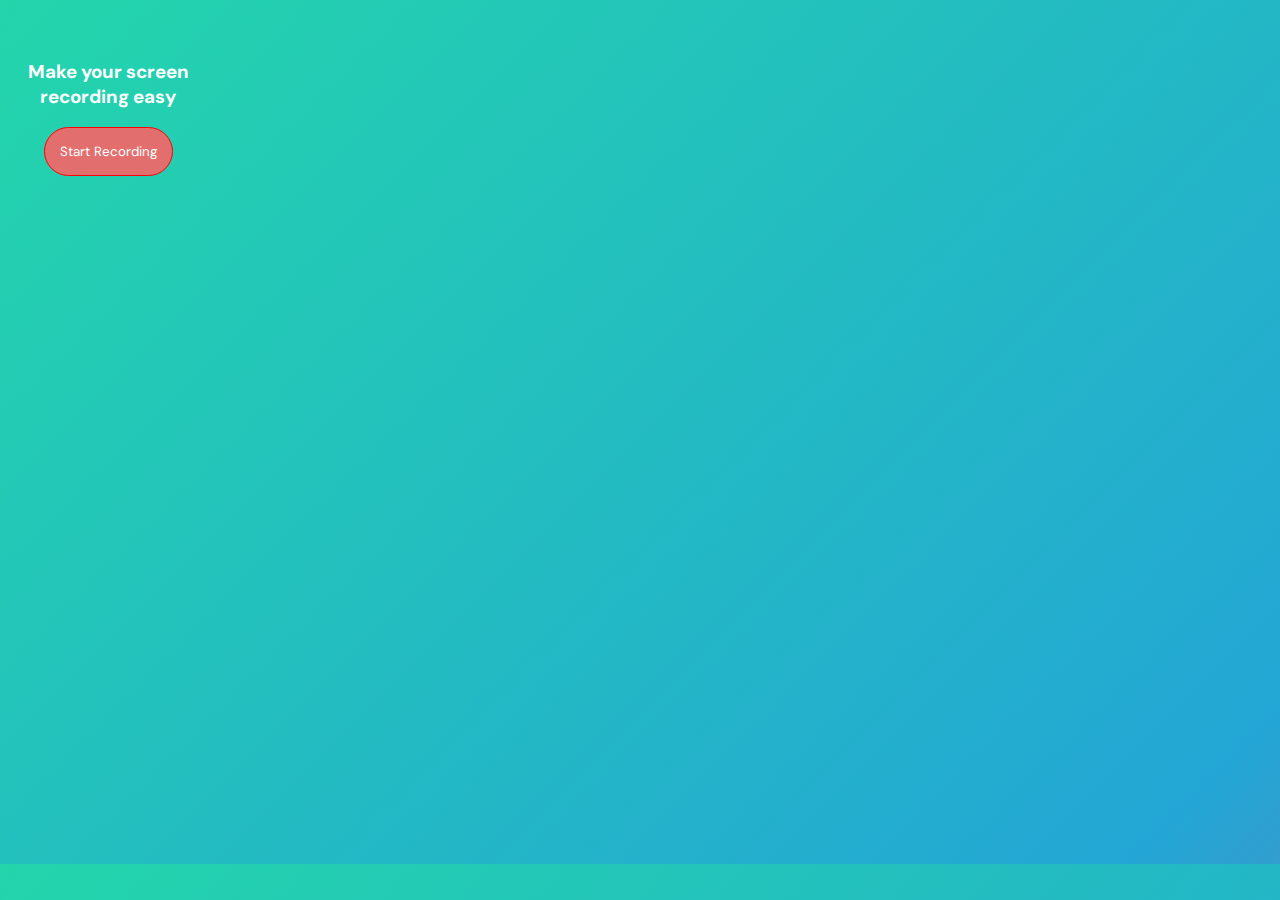
<file: index.html>
<!DOCTYPE html>
<html lang="en">
  <head>
    <meta charset="UTF-8" />
    <meta http-equiv="X-UA-Compatible" content="IE=edge" />
    <meta name="viewport" content="width=device-width, initial-scale=1.0" />
    <title>Screen Recording</title>
    <link rel="stylesheet" href="style.css" />
  </head>

  <body>
    <div class="parentDiv2">
      <h3 class="recordingHeight">Make your screen recording easy</h3>

      <button id="recordBtn2">Start Recording</button>
    </div>
  </body>
  <script src="index.js"></script>
</html>
</file>
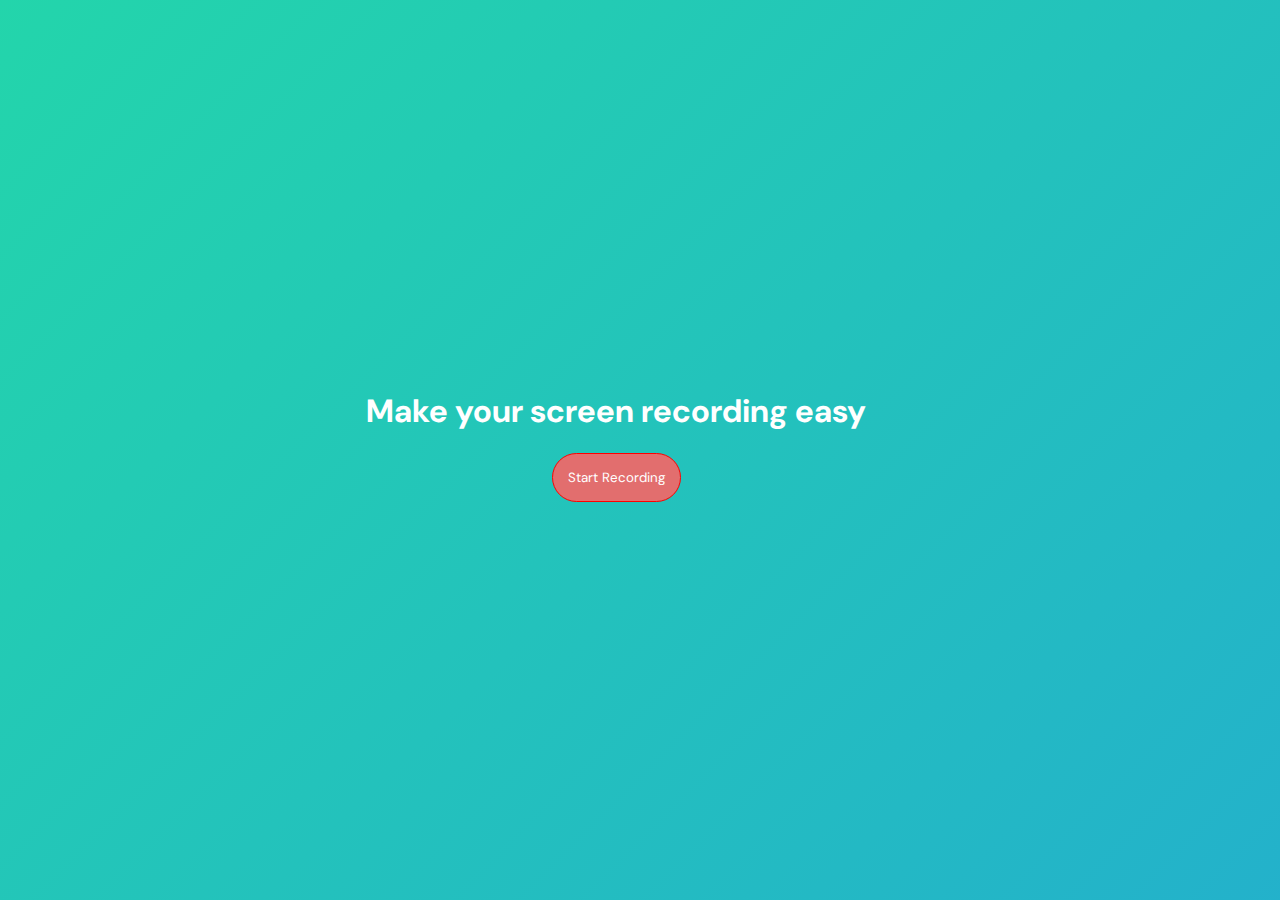
<file: main.html>
<!DOCTYPE html>
<html lang="en">
  <head>
    <meta charset="UTF-8" />
    <meta http-equiv="X-UA-Compatible" content="IE=edge" />
    <meta name="viewport" content="width=device-width, initial-scale=1.0" />
    <title>Screen Recording</title>
    <link rel="stylesheet" href="style.css" />
  </head>
  <body>
    <div class="parentDiv">
      <h1 class="recordingHeight">Make your screen recording easy</h1>

      <button id="recordBtn">Start Recording</button>
    </div>
  </body>
  <script src="main.js"></script>
</html>
</file>
<file: style.css>
@import url("https://fonts.googleapis.com/css2?family=DM+Sans:ital@1&display=swap");

* {
  font-family: "DM Sans", sans-serif;
}

body {
  background: linear-gradient(-45deg, #ee7752, #e73c7e, #23a6d5, #23d5ab);
  background-size: 400% 400%;
  animation: gradient 15s ease infinite;
  height: auto
}

@keyframes gradient {
  0% {
    background-position: 0% 50%;
  }
  50% {
    background-position: 100% 50%;
  }
  100% {
    background-position: 0% 50%;
  }
}

#recordBtn {
  padding: 15px;
  border: 1px solid red;
  color: white;
  background-color: rgb(226, 110, 110);
  border-radius: 8rem;
  cursor: pointer;
}

#recordBtn2 {
  padding: 15px;
  border: 1px solid red;
  color: white;
  background-color: rgb(226, 110, 110);
  border-radius: 8rem;
  cursor: pointer;
}

.parentDiv {
  width: 95vw;
  text-align: center;
  height: 95vh;
  display: flex;
  justify-content: center;
  align-items: center;
  flex-direction: column;
}

.parentDiv2 {
    height: 200px;
    width: 200px;
    text-align: center;
    display: flex;
    justify-content: center;
    align-items: center;
    flex-direction: column;
}


.recordingHeight{
    color: white;
    
}
</file>
